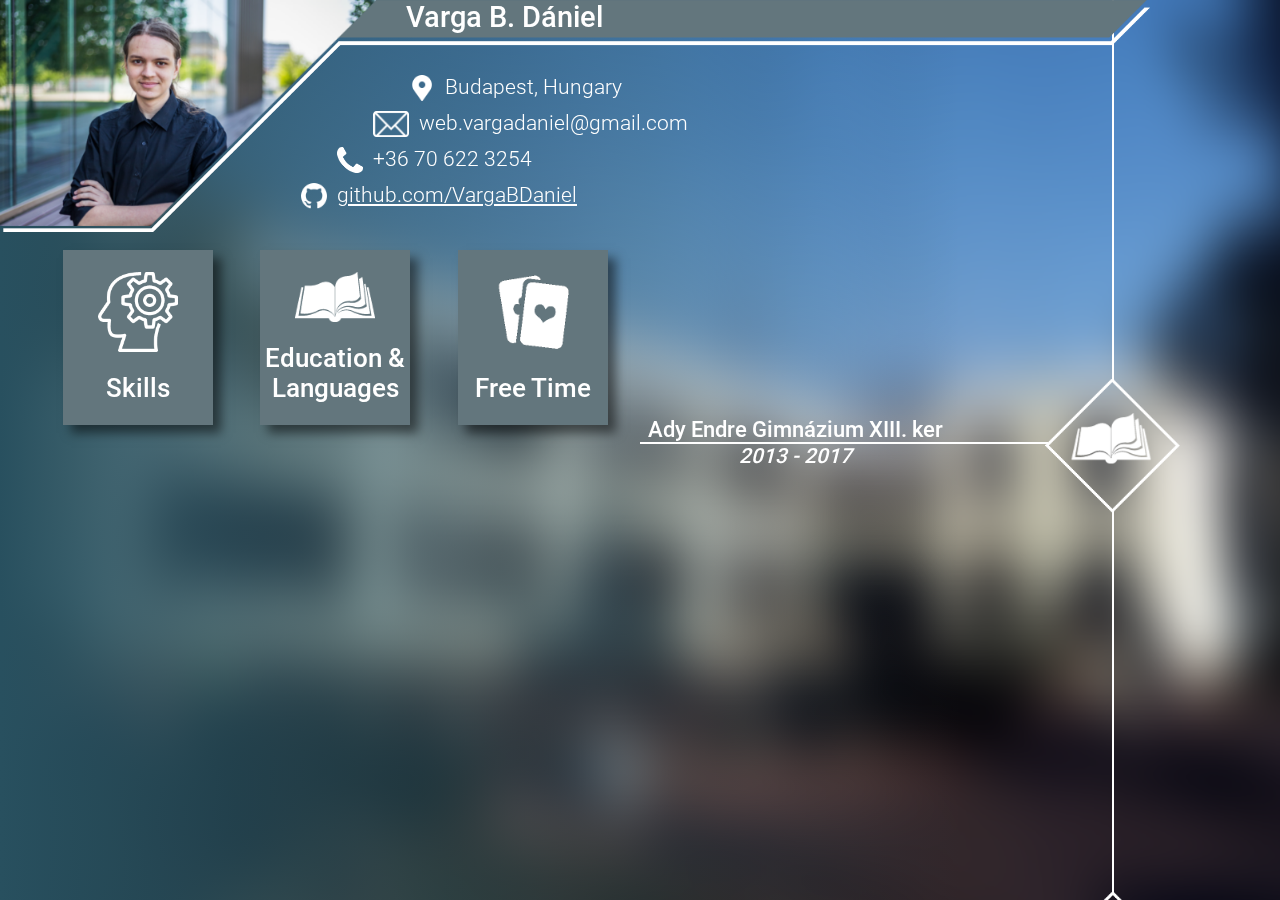
<file: index.html>
<!DOCTYPE html>
<html lang="en">

<head>
    <meta charset="UTF-8">
    <meta name="viewport" content="width=device-width, initial-scale=1.0">
    <meta http-equiv="X-UA-Compatible" content="ie=edge">

    <title>Varga B. Dániel - WebDev</title>

    <link rel="stylesheet" href="style/index.css">
    <link rel="stylesheet" href="style/meta.css">

    <script src="scripts/animateIfInViewport.js"></script>
    <script src="scripts/changeBio.js"></script>
</head>

<body onload="getElements()">
    <div class="background"></div>
    <div class="header desktop-module">
        <img src="img/portrait_cropped5.png" alt="">
        <h1>Varga B. Dániel</h1>
        <div class="contact">
            <div>
                <img src="img/icons/location-512.png" alt="location">
                <h1>Budapest, Hungary</h1>
            </div>
            <div>
                <img src="img/icons/email-icon-png-download-icons-logos-emojis-email-icons-2400.png" alt="email">
                <h1>web.vargadaniel@gmail.com</h1>
            </div>
            <div>
                <img src="img/icons/phone.png" alt="phone">
                <h1>+36 70 622 3254</h1>
            </div>
            <div>
                <img src="img/icons/github-w.png" alt="github">
                <h1><a href="https://github.com/VargaBDaniel" target="_blank">github.com/VargaBDaniel</a></h1>
            </div>
        </div>
    </div>
    <div class="sidemenu">
        <div class="bg"></div>
        <div class="bio-wrapper">
            <div class="button-wrapper">
                <div class="card" id="skills" data-bio-page="skills" onclick="getBioPage()">
                    <img src="img/icons/skills.png" alt="">
                    <h1>Skills</h1>
                </div>
                <div class="card" id="education" data-bio-page="education" onclick="getBioPage()">
                    <img src="img/icons/book_logo.png" alt="">
                    <h1>Education & Languages</h1>
                </div>
                <div class="card" id="freetime" data-bio-page="freetime" onclick="getBioPage()">
                    <img src="img/icons/card.png" alt="">
                    <h1>Free Time</h1>
                </div>
            </div>
            <div class="bio">
                <iframe id="bio-frame" src=""></iframe>
            </div>
        </div>
    </div>
    <div class="slider">
        <div onscroll="getElements()" class="container">
            <div data-background="school" class="entry-wrapper entry-wrapper1 hidden" id="school">
                <div class="line-wrapper">
                    <div class="line"></div>
                </div>
                <div class="entry">
                    <div class="content">
                        <div class="wrapper">
                            <h1>Ady Endre Gimnázium XIII. ker</h1>
                            <div class="separator"></div>
                            <h2>2013 - 2017</h2>
                        </div>
                    </div>
                    <div class="icon">
                        <img src="img/icons/m-bookicon-closed.png">
                    </div>
                </div>
            </div>
            <div data-background="ivolv" class="entry-wrapper entry-wrapper2 hidden" id="ivolv">
                <div class="line-wrapper">
                    <div class="line"></div>
                </div>
                <div class="entry">
                    <div class="content">
                        <div class="wrapper">
                            <h1>IVOLV</h1>
                            <div class="separator"></div>
                            <h2>2018 - </h2>
                        </div>
                    </div>
                    <div class="icon">
                        <img src="img/icons/m-webicon-closed.png">
                    </div>
                </div>
            </div>
        </div>
    </div>
</body>

</html>
</file>
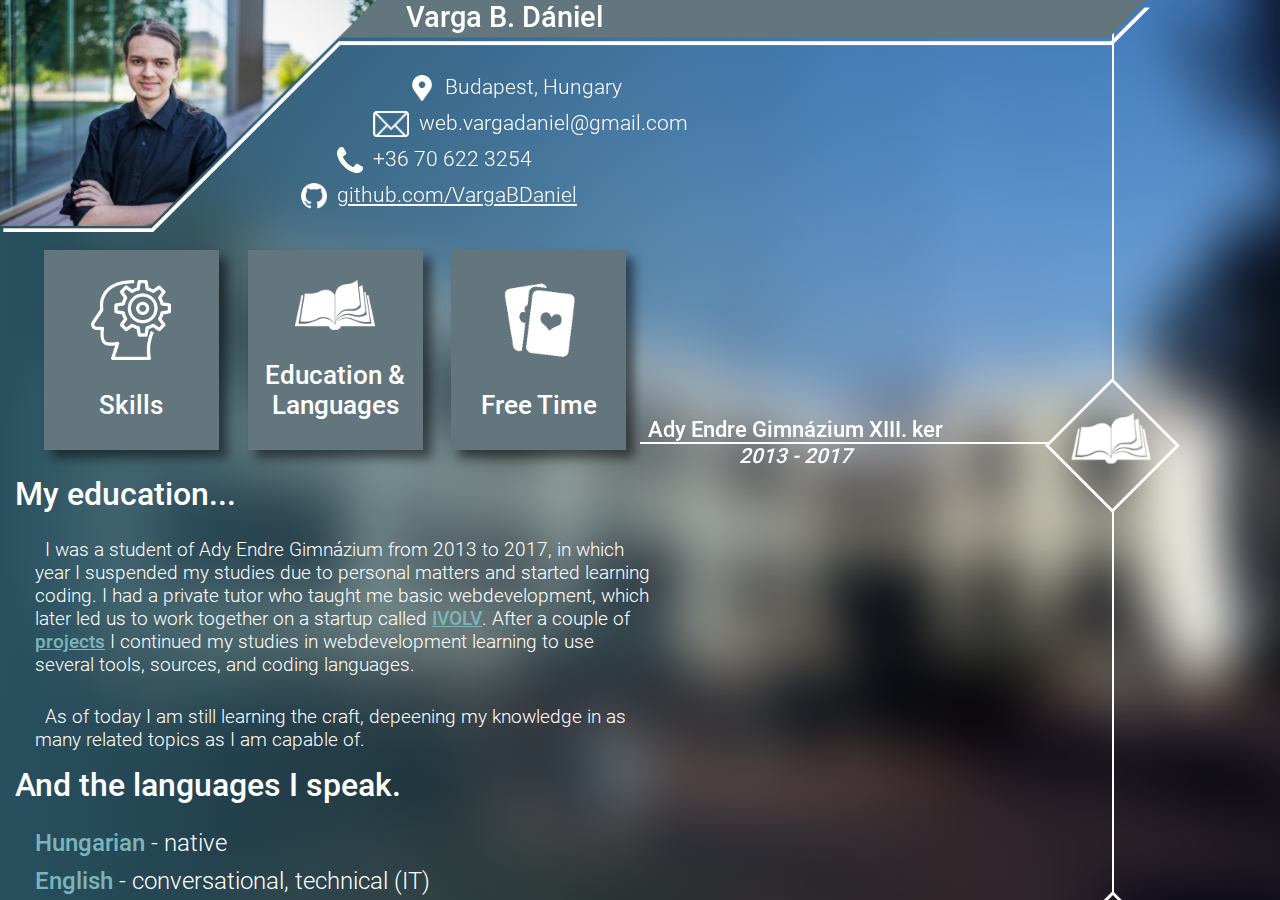
<file: web/index.html>
<!DOCTYPE html>
<html lang="en">

<head>
    <meta charset="UTF-8">
    <meta name="viewport" content="width=device-width, initial-scale=1.0">
    <meta http-equiv="X-UA-Compatible" content="ie=edge">

    <title>Varga B. Dániel - WebDev</title>

    <link rel="stylesheet" href="style/index.css">
    <link rel="stylesheet" href="style/meta.css">

    <script src="scripts/animateIfInViewport.js"></script>
    <script src="scripts/changeBio.js"></script>
</head>

<body onload="getElements()">
    <div class="background"></div>
    <div class="header desktop-module">
        <img src="img/portrait_cropped5.png" alt="">
        <h1>Varga B. Dániel</h1>
        <div class="contact">
            <div>
                <img src="img/icons/location-512.png" alt="location">
                <h1>Budapest, Hungary</h1>
            </div>
            <div>
                <img src="img/icons/email-icon-png-download-icons-logos-emojis-email-icons-2400.png" alt="email">
                <h1>web.vargadaniel@gmail.com</h1>
            </div>
            <div>
                <img src="img/icons/phone.png" alt="phone">
                <h1>+36 70 622 3254</h1>
            </div>
            <div>
                <img src="img/icons/github-w.png" alt="github">
                <h1><a href="https://github.com/VargaBDaniel" target="_blank">github.com/VargaBDaniel</a></h1>
            </div>
        </div>
    </div>
    <div class="sidemenu">
        <div class="bg"></div>
        <div class="bio-wrapper">
            <div class="button-wrapper">
                <div class="card" data-bio-page="skills" onclick="getBioPage()">
                    <img src="img/icons/skills.png" alt="">
                    <h1>Skills</h1>
                </div>
                <div class="card" data-bio-page="education" onclick="getBioPage()">
                    <img src="img/icons/book_logo.png" alt="">
                    <h1>Education & Languages</h1>
                </div>
                <div class="card" data-bio-page="freetime" onclick="getBioPage()">
                    <img src="img/icons/card.png" alt="">
                    <h1>Free Time</h1>
                </div>
            </div>
            <div class="bio">
                <iframe id="bio-frame" src="education.html"></iframe>
            </div>
        </div>
    </div>
    <div class="slider">
        <div onscroll="getElements()" class="container">
            <div data-background="school" class="entry-wrapper entry-wrapper1 hidden" id="school">
                <div class="line-wrapper">
                    <div class="line"></div>
                </div>
                <div class="entry">
                    <div class="content">
                        <div class="wrapper">
                            <h1>Ady Endre Gimnázium XIII. ker</h1>
                            <div class="separator"></div>
                            <h2>2013 - 2017</h2>
                        </div>
                    </div>
                    <div class="icon">
                        <img src="img/icons/m-bookicon-closed.png">
                    </div>
                </div>
            </div>
            <div data-background="ivolv" class="entry-wrapper entry-wrapper2 hidden" id="ivolv">
                <div class="line-wrapper">
                    <div class="line"></div>
                </div>
                <div class="entry">
                    <div class="content">
                        <div class="wrapper">
                            <h1>IVOLV</h1>
                            <div class="separator"></div>
                            <h2>2018 - </h2>
                        </div>
                    </div>
                    <div class="icon">
                        <img src="img/icons/m-webicon-closed.png">
                    </div>
                </div>
            </div>
        </div>
    </div>
</body>

</html>
</file>
<file: style/index.css>
* body {
  height: 100%;
  position: relative;
  background-color: #639093;
}

* body div.background {
  width: 100%;
  height: 100%;
  position: fixed;
  background-image: url(../img/background/school.png);
  background-repeat: no-repeat;
  background-size: 100% 100%;
  background-position: center;
  z-index: -100000;
}

* body > div.school {
  background-image: url(../img/background/school.png);
  -webkit-animation: puff-in-center 5s ease-in-out forwards;
          animation: puff-in-center 5s ease-in-out forwards;
}

* body > div.ivolv {
  background-image: url(../img/background/ivolv.png);
  -webkit-animation: puff-in-center 5s ease-in-out forwards;
          animation: puff-in-center 5s ease-in-out forwards;
}

@-webkit-keyframes puff-in-center {
  0% {
    -webkit-transform: scale(2);
            transform: scale(2);
    -webkit-filter: blur(4px);
            filter: blur(4px);
    opacity: 0;
  }
  100% {
    -webkit-transform: scale(1);
            transform: scale(1);
    -webkit-filter: blur(0px);
            filter: blur(0px);
    opacity: 1;
  }
}

@keyframes puff-in-center {
  0% {
    -webkit-transform: scale(2);
            transform: scale(2);
    -webkit-filter: blur(4px);
            filter: blur(4px);
    opacity: 0;
  }
  100% {
    -webkit-transform: scale(1);
            transform: scale(1);
    -webkit-filter: blur(0px);
            filter: blur(0px);
    opacity: 1;
  }
}

* body div.header.desktop-module {
  width: 60%;
  min-width: 1150px;
  height: 250px;
  position: relative;
  background-image: url(../img/Untitled-3-lowres.png);
  background-size: 100%;
  background-repeat: no-repeat;
  display: -webkit-box;
  display: -ms-flexbox;
  display: flex;
  position: fixed;
  z-index: 1;
}

* body div.header.desktop-module img {
  height: 226px;
}

* body div.header.desktop-module h1 {
  color: #FFF;
  font-weight: 400;
  font-size: 1.8em;
  margin-left: 30px;
}

* body div.header.desktop-module div.contact {
  width: 500px;
  height: auto;
  position: absolute;
  top: 75px;
  left: 350px;
  overflow: visible;
  -webkit-transform: skewX(-45deg);
          transform: skewX(-45deg);
}

* body div.header.desktop-module div.contact div {
  display: -webkit-box;
  display: -ms-flexbox;
  display: flex;
  margin-bottom: 10px;
  -webkit-transform: skewX(45deg);
          transform: skewX(45deg);
}

* body div.header.desktop-module div.contact div img {
  height: 26px;
  width: auto;
}

* body div.header.desktop-module div.contact div h1 {
  font-family: roboto-light;
  font-size: 1.3rem;
  margin-left: 10px;
}

* body div.header.desktop-module div.contact div a {
  font-family: roboto-light;
}

* body div.sidemenu {
  width: 50%;
  min-width: 800px;
  height: 100vh;
  position: fixed;
  top: 0;
  left: 0;
  font-size: .9rem;
}

* body div.sidemenu div.bg {
  width: 100%;
  height: 100%;
  background: -webkit-gradient(linear, left top, right top, from(#28505f), color-stop(75%, rgba(83, 133, 164, 0)), to(rgba(125, 185, 232, 0)));
  background: linear-gradient(to right, #28505f 0%, rgba(83, 133, 164, 0) 75%, rgba(125, 185, 232, 0) 100%);
  position: fixed;
  top: 0;
  left: 0;
  z-index: -1;
}

* body div.sidemenu div.bio-wrapper {
  width: 80%;
  height: calc(100% - 250px);
  margin-top: 250px;
  padding-left: 15px;
  position: absolute;
  left: 0;
}

* body div.sidemenu div.bio-wrapper div.button-wrapper {
  width: 100%;
  height: 175px;
  display: -webkit-box;
  display: -ms-flexbox;
  display: flex;
  -webkit-box-pack: space-evenly;
      -ms-flex-pack: space-evenly;
          justify-content: space-evenly;
  overflow: visible;
}

* body div.sidemenu div.bio-wrapper div.button-wrapper div.card {
  width: 150px;
  height: 175px;
  display: -webkit-box;
  display: -ms-flexbox;
  display: flex;
  -webkit-box-orient: vertical;
  -webkit-box-direction: normal;
      -ms-flex-direction: column;
          flex-direction: column;
  -webkit-box-align: center;
      -ms-flex-align: center;
          align-items: center;
  -webkit-box-pack: space-evenly;
      -ms-flex-pack: space-evenly;
          justify-content: space-evenly;
  background-color: #63767D;
  -webkit-box-shadow: 8px 8px 10px 0px rgba(0, 0, 0, 0.5);
          box-shadow: 8px 8px 10px 0px rgba(0, 0, 0, 0.5);
  -webkit-transition: linear .1s;
  transition: linear .1s;
  -webkit-user-select: none;
     -moz-user-select: none;
      -ms-user-select: none;
          user-select: none;
  cursor: pointer;
}

* body div.sidemenu div.bio-wrapper div.button-wrapper div.card:hover {
  -webkit-filter: brightness(0.8);
          filter: brightness(0.8);
  -webkit-box-shadow: 2px 2px 3px 0px rgba(0, 0, 0, 0.5);
          box-shadow: 2px 2px 3px 0px rgba(0, 0, 0, 0.5);
}

* body div.sidemenu div.bio-wrapper div.button-wrapper div.card.deactivated {
  cursor: default;
  -webkit-filter: brightness(0.8);
          filter: brightness(0.8);
  -webkit-box-shadow: 2px 2px 3px 0px rgba(0, 0, 0, 0.5);
          box-shadow: 2px 2px 3px 0px rgba(0, 0, 0, 0.5);
}

* body div.sidemenu div.bio-wrapper div.button-wrapper div.card img {
  width: 80px;
}

* body div.sidemenu div.bio-wrapper div.button-wrapper div.card h1 {
  font-size: 1.6rem;
  font-weight: normal;
  text-align: center;
}

* body div.sidemenu div.bio-wrapper div.bio iframe {
  width: 100%;
  height: calc(100vh - 450px);
  margin-top: 25px;
  border: none;
}

* body div.slider {
  width: 50vw;
  height: 100vh;
  position: absolute;
  right: 0;
  overflow: hidden;
}

* body div.slider div.container {
  height: 100%;
  -ms-scroll-snap-type: y mandatory;
      scroll-snap-type: y mandatory;
  display: -webkit-box;
  display: -ms-flexbox;
  display: flex;
  -webkit-box-orient: vertical;
  -webkit-box-direction: normal;
      -ms-flex-direction: column;
          flex-direction: column;
  -webkit-box-align: end;
      -ms-flex-align: end;
          align-items: flex-end;
  overflow-y: scroll;
  padding-right: 100px;
}

* body div.slider div.container div.entry-wrapper {
  margin-top: -4px;
  scroll-snap-align: start;
  scroll-snap-stop: always;
  display: -webkit-box;
  display: -ms-flexbox;
  display: flex;
  -webkit-box-orient: vertical;
  -webkit-box-direction: normal;
      -ms-flex-direction: column;
          flex-direction: column;
  -webkit-box-align: end;
      -ms-flex-align: end;
          align-items: flex-end;
}

* body div.slider div.container div.entry-wrapper:last-child {
  padding-bottom: 45vh;
}

* body div.slider div.container div.entry-wrapper div.line-wrapper {
  width: 135px;
  height: 400px;
  height: calc(50vh - 135px / 2);
  display: -webkit-box;
  display: -ms-flexbox;
  display: flex;
  -webkit-box-pack: center;
      -ms-flex-pack: center;
          justify-content: center;
}

* body div.slider div.container div.entry-wrapper div.line-wrapper div.line {
  width: 0;
  height: 100%;
  border: 1.5px #FFF solid;
}

* body div.slider div.container div.entry-wrapper div.entry {
  width: auto;
  height: 135px;
  overflow-x: hidden;
  position: relative;
  display: -webkit-box;
  display: -ms-flexbox;
  display: flex;
  -webkit-box-orient: horizontal;
  -webkit-box-direction: normal;
      -ms-flex-direction: row;
          flex-direction: row;
  -webkit-box-align: center;
      -ms-flex-align: center;
          align-items: center;
}

* body div.slider div.container div.entry-wrapper div.entry div.content {
  width: 500px;
  height: 60px;
}

* body div.slider div.container div.entry-wrapper div.entry div.content.visible {
  -webkit-animation: slide-in-blurred-right 0.6s cubic-bezier(0.23, 1, 0.32, 1) forwards;
          animation: slide-in-blurred-right 0.6s cubic-bezier(0.23, 1, 0.32, 1) forwards;
}

* body div.slider div.container div.entry-wrapper div.entry div.content.hidden {
  -webkit-animation: slide-out-blurred-right 0.45s ease-out forwards;
          animation: slide-out-blurred-right 0.45s ease-out forwards;
}

@-webkit-keyframes slide-out-blurred-right {
  0% {
    -webkit-transform: translateX(0) scaleY(1) scaleX(1);
            transform: translateX(0) scaleY(1) scaleX(1);
    -webkit-transform-origin: 50% 50%;
            transform-origin: 50% 50%;
    -webkit-filter: blur(0);
            filter: blur(0);
    opacity: 1;
  }
  100% {
    -webkit-transform: translateX(1000px) scaleX(2) scaleY(0.2);
            transform: translateX(1000px) scaleX(2) scaleY(0.2);
    -webkit-transform-origin: 0% 50%;
            transform-origin: 0% 50%;
    -webkit-filter: blur(40px);
            filter: blur(40px);
    opacity: 0;
  }
}

@keyframes slide-out-blurred-right {
  0% {
    -webkit-transform: translateX(0) scaleY(1) scaleX(1);
            transform: translateX(0) scaleY(1) scaleX(1);
    -webkit-transform-origin: 50% 50%;
            transform-origin: 50% 50%;
    -webkit-filter: blur(0);
            filter: blur(0);
    opacity: 1;
  }
  100% {
    -webkit-transform: translateX(1000px) scaleX(2) scaleY(0.2);
            transform: translateX(1000px) scaleX(2) scaleY(0.2);
    -webkit-transform-origin: 0% 50%;
            transform-origin: 0% 50%;
    -webkit-filter: blur(40px);
            filter: blur(40px);
    opacity: 0;
  }
}

@-webkit-keyframes slide-in-blurred-right {
  0% {
    -webkit-transform: translateX(1000px) scaleX(2.5) scaleY(0.2);
            transform: translateX(1000px) scaleX(2.5) scaleY(0.2);
    -webkit-transform-origin: 0% 50%;
            transform-origin: 0% 50%;
    -webkit-filter: blur(40px);
            filter: blur(40px);
    opacity: 0;
  }
  100% {
    -webkit-transform: translateX(0) scaleY(1) scaleX(1);
            transform: translateX(0) scaleY(1) scaleX(1);
    -webkit-transform-origin: 50% 50%;
            transform-origin: 50% 50%;
    -webkit-filter: blur(0);
            filter: blur(0);
    opacity: 1;
  }
}

@keyframes slide-in-blurred-right {
  0% {
    -webkit-transform: translateX(1000px) scaleX(2.5) scaleY(0.2);
            transform: translateX(1000px) scaleX(2.5) scaleY(0.2);
    -webkit-transform-origin: 0% 50%;
            transform-origin: 0% 50%;
    -webkit-filter: blur(40px);
            filter: blur(40px);
    opacity: 0;
  }
  100% {
    -webkit-transform: translateX(0) scaleY(1) scaleX(1);
            transform: translateX(0) scaleY(1) scaleX(1);
    -webkit-transform-origin: 50% 50%;
            transform-origin: 50% 50%;
    -webkit-filter: blur(0);
            filter: blur(0);
    opacity: 1;
  }
}

* body div.slider div.container div.entry-wrapper div.entry div.content div.wrapper {
  display: -webkit-box;
  display: -ms-flexbox;
  display: flex;
  -webkit-box-orient: vertical;
  -webkit-box-direction: normal;
      -ms-flex-direction: column;
          flex-direction: column;
  -ms-flex-line-pack: distribute;
      align-content: space-around;
  -webkit-box-align: center;
      -ms-flex-align: center;
          align-items: center;
}

* body div.slider div.container div.entry-wrapper div.entry div.content div.wrapper h1 {
  font-size: 1.4rem;
  font-weight: 500;
}

* body div.slider div.container div.entry-wrapper div.entry div.content div.wrapper div.separator {
  width: 100%;
  height: 0px;
  border: 1.5px solid #FFF;
  margin-right: -4px;
}

* body div.slider div.container div.entry-wrapper div.entry div.content div.wrapper h2 {
  font-size: 1.3rem;
  font-weight: 300;
  font-style: italic;
}

* body div.slider div.container div.entry-wrapper div.entry div.icon {
  width: 135px;
  height: 135px;
  overflow: visible;
  margin-top: -2px;
}

* body div.slider div.container div.entry-wrapper div.entry div.icon img {
  height: 100%;
}
/*# sourceMappingURL=index.css.map */
</file>
<file: style/meta.css>
@font-face {
  font-family: roboto;
  src: url(../fonts/Roboto-Medium.ttf);
}

@font-face {
  font-family: roboto-light;
  src: url(../fonts/Roboto-Light.ttf);
}

* {
  margin: 0;
  padding: 0;
  font-family: roboto;
  color: #FFF;
}

* ::-webkit-scrollbar {
  width: 5px;
  height: 5px;
}

* ::-webkit-scrollbar-button {
  width: 0px;
  height: 0px;
}

* ::-webkit-scrollbar-thumb {
  background: #7cb4bb;
  border: 0px none #ffffff00;
  border-radius: 50px;
}

* ::-webkit-scrollbar-thumb:hover {
  background: #639093;
}

* ::-webkit-scrollbar-thumb:active {
  background: #598186;
}

* ::-webkit-scrollbar-track {
  background: #ffffff00;
  border: 0px none #ffffff00;
  border-radius: 100px;
}

* ::-webkit-scrollbar-track:hover {
  background: #ffffff00;
}

* ::-webkit-scrollbar-track:active {
  background: #ffffff00;
}

* ::-webkit-scrollbar-corner {
  background: transparent;
}
/*# sourceMappingURL=meta.css.map */
</file>
<file: web/style/index.css>
* body {
  height: 100%;
  position: relative;
  background-color: #639093;
}

* body div.background {
  width: 100%;
  height: 100%;
  position: fixed;
  background-image: url(../img/background/school.png);
  background-repeat: no-repeat;
  background-size: 100% 100%;
  background-position: center;
  z-index: -100000;
}

* body > div.school {
  background-image: url(../img/background/school.png);
  -webkit-animation: puff-in-center 5s ease-in-out forwards;
          animation: puff-in-center 5s ease-in-out forwards;
}

* body > div.ivolv {
  background-image: url(../img/background/ivolv.png);
  -webkit-animation: puff-in-center 5s ease-in-out forwards;
          animation: puff-in-center 5s ease-in-out forwards;
}

@-webkit-keyframes puff-in-center {
  0% {
    -webkit-transform: scale(2);
            transform: scale(2);
    -webkit-filter: blur(4px);
            filter: blur(4px);
    opacity: 0;
  }
  100% {
    -webkit-transform: scale(1);
            transform: scale(1);
    -webkit-filter: blur(0px);
            filter: blur(0px);
    opacity: 1;
  }
}

@keyframes puff-in-center {
  0% {
    -webkit-transform: scale(2);
            transform: scale(2);
    -webkit-filter: blur(4px);
            filter: blur(4px);
    opacity: 0;
  }
  100% {
    -webkit-transform: scale(1);
            transform: scale(1);
    -webkit-filter: blur(0px);
            filter: blur(0px);
    opacity: 1;
  }
}

* body div.header.desktop-module {
  width: 60%;
  min-width: 1150px;
  height: 250px;
  position: relative;
  background-image: url(../img/Untitled-3-lowres.png);
  background-size: 100%;
  background-repeat: no-repeat;
  display: -webkit-box;
  display: -ms-flexbox;
  display: flex;
  position: fixed;
  z-index: 1;
}

* body div.header.desktop-module img {
  height: 226px;
}

* body div.header.desktop-module h1 {
  color: #FFF;
  font-weight: 400;
  font-size: 1.8em;
  margin-left: 30px;
}

* body div.header.desktop-module div.contact {
  width: 500px;
  height: auto;
  position: absolute;
  top: 75px;
  left: 350px;
  overflow: visible;
  -webkit-transform: skewX(-45deg);
          transform: skewX(-45deg);
}

* body div.header.desktop-module div.contact div {
  display: -webkit-box;
  display: -ms-flexbox;
  display: flex;
  margin-bottom: 10px;
  -webkit-transform: skewX(45deg);
          transform: skewX(45deg);
}

* body div.header.desktop-module div.contact div img {
  height: 26px;
  width: auto;
}

* body div.header.desktop-module div.contact div h1 {
  font-family: roboto-light;
  font-size: 1.3rem;
  margin-left: 10px;
}

* body div.header.desktop-module div.contact div a {
  font-family: roboto-light;
}

* body div.sidemenu {
  width: 50%;
  min-width: 800px;
  height: 100vh;
  position: fixed;
  top: 0;
  left: 0;
  font-size: .9rem;
}

* body div.sidemenu div.bg {
  width: 100%;
  height: 100%;
  background: -webkit-gradient(linear, left top, right top, from(#28505f), color-stop(75%, rgba(83, 133, 164, 0)), to(rgba(125, 185, 232, 0)));
  background: linear-gradient(to right, #28505f 0%, rgba(83, 133, 164, 0) 75%, rgba(125, 185, 232, 0) 100%);
  position: fixed;
  top: 0;
  left: 0;
  z-index: -1;
}

* body div.sidemenu div.bio-wrapper {
  width: 80%;
  height: calc(100% - 250px);
  margin-top: 250px;
  padding-left: 15px;
  position: absolute;
  left: 0;
}

* body div.sidemenu div.bio-wrapper div.button-wrapper {
  width: 100%;
  height: 200px;
  display: -webkit-box;
  display: -ms-flexbox;
  display: flex;
  -webkit-box-pack: space-evenly;
      -ms-flex-pack: space-evenly;
          justify-content: space-evenly;
  overflow: visible;
}

* body div.sidemenu div.bio-wrapper div.button-wrapper div.card {
  width: 175px;
  height: 200px;
  display: -webkit-box;
  display: -ms-flexbox;
  display: flex;
  -webkit-box-orient: vertical;
  -webkit-box-direction: normal;
      -ms-flex-direction: column;
          flex-direction: column;
  -webkit-box-align: center;
      -ms-flex-align: center;
          align-items: center;
  -webkit-box-pack: space-evenly;
      -ms-flex-pack: space-evenly;
          justify-content: space-evenly;
  background-color: #63767D;
  -webkit-box-shadow: 8px 8px 10px 0px rgba(0, 0, 0, 0.5);
          box-shadow: 8px 8px 10px 0px rgba(0, 0, 0, 0.5);
  -webkit-transition: linear .1s;
  transition: linear .1s;
  -webkit-user-select: none;
     -moz-user-select: none;
      -ms-user-select: none;
          user-select: none;
  cursor: pointer;
}

* body div.sidemenu div.bio-wrapper div.button-wrapper div.card:hover {
  -webkit-filter: brightness(0.8);
          filter: brightness(0.8);
  -webkit-box-shadow: 2px 2px 3px 0px rgba(0, 0, 0, 0.5);
          box-shadow: 2px 2px 3px 0px rgba(0, 0, 0, 0.5);
}

* body div.sidemenu div.bio-wrapper div.button-wrapper div.card img {
  width: 80px;
}

* body div.sidemenu div.bio-wrapper div.button-wrapper div.card h1 {
  font-size: 1.6rem;
  font-weight: normal;
  text-align: center;
}

* body div.sidemenu div.bio-wrapper div.bio iframe {
  width: 100%;
  height: calc(100vh - 475px);
  margin-top: 25px;
  border: none;
}

* body div.slider {
  width: 50vw;
  height: 100vh;
  position: absolute;
  right: 0;
  overflow: hidden;
}

* body div.slider div.container {
  height: 100%;
  -ms-scroll-snap-type: y mandatory;
      scroll-snap-type: y mandatory;
  display: -webkit-box;
  display: -ms-flexbox;
  display: flex;
  -webkit-box-orient: vertical;
  -webkit-box-direction: normal;
      -ms-flex-direction: column;
          flex-direction: column;
  -webkit-box-align: end;
      -ms-flex-align: end;
          align-items: flex-end;
  overflow-y: scroll;
  padding-right: 100px;
}

* body div.slider div.container div.entry-wrapper {
  margin-top: -4px;
  scroll-snap-align: start;
  scroll-snap-stop: always;
  display: -webkit-box;
  display: -ms-flexbox;
  display: flex;
  -webkit-box-orient: vertical;
  -webkit-box-direction: normal;
      -ms-flex-direction: column;
          flex-direction: column;
  -webkit-box-align: end;
      -ms-flex-align: end;
          align-items: flex-end;
}

* body div.slider div.container div.entry-wrapper:last-child {
  padding-bottom: 45vh;
}

* body div.slider div.container div.entry-wrapper div.line-wrapper {
  width: 135px;
  height: 400px;
  height: calc(50vh - 135px / 2);
  display: -webkit-box;
  display: -ms-flexbox;
  display: flex;
  -webkit-box-pack: center;
      -ms-flex-pack: center;
          justify-content: center;
}

* body div.slider div.container div.entry-wrapper div.line-wrapper div.line {
  width: 0;
  height: 100%;
  border: 1.5px #FFF solid;
}

* body div.slider div.container div.entry-wrapper div.entry {
  width: auto;
  height: 135px;
  overflow-x: hidden;
  position: relative;
  display: -webkit-box;
  display: -ms-flexbox;
  display: flex;
  -webkit-box-orient: horizontal;
  -webkit-box-direction: normal;
      -ms-flex-direction: row;
          flex-direction: row;
  -webkit-box-align: center;
      -ms-flex-align: center;
          align-items: center;
}

* body div.slider div.container div.entry-wrapper div.entry div.content {
  width: 500px;
  height: 60px;
}

* body div.slider div.container div.entry-wrapper div.entry div.content.visible {
  -webkit-animation: slide-in-blurred-right 0.6s cubic-bezier(0.23, 1, 0.32, 1) forwards;
          animation: slide-in-blurred-right 0.6s cubic-bezier(0.23, 1, 0.32, 1) forwards;
}

* body div.slider div.container div.entry-wrapper div.entry div.content.hidden {
  -webkit-animation: slide-out-blurred-right 0.45s ease-out forwards;
          animation: slide-out-blurred-right 0.45s ease-out forwards;
}

@-webkit-keyframes slide-out-blurred-right {
  0% {
    -webkit-transform: translateX(0) scaleY(1) scaleX(1);
            transform: translateX(0) scaleY(1) scaleX(1);
    -webkit-transform-origin: 50% 50%;
            transform-origin: 50% 50%;
    -webkit-filter: blur(0);
            filter: blur(0);
    opacity: 1;
  }
  100% {
    -webkit-transform: translateX(1000px) scaleX(2) scaleY(0.2);
            transform: translateX(1000px) scaleX(2) scaleY(0.2);
    -webkit-transform-origin: 0% 50%;
            transform-origin: 0% 50%;
    -webkit-filter: blur(40px);
            filter: blur(40px);
    opacity: 0;
  }
}

@keyframes slide-out-blurred-right {
  0% {
    -webkit-transform: translateX(0) scaleY(1) scaleX(1);
            transform: translateX(0) scaleY(1) scaleX(1);
    -webkit-transform-origin: 50% 50%;
            transform-origin: 50% 50%;
    -webkit-filter: blur(0);
            filter: blur(0);
    opacity: 1;
  }
  100% {
    -webkit-transform: translateX(1000px) scaleX(2) scaleY(0.2);
            transform: translateX(1000px) scaleX(2) scaleY(0.2);
    -webkit-transform-origin: 0% 50%;
            transform-origin: 0% 50%;
    -webkit-filter: blur(40px);
            filter: blur(40px);
    opacity: 0;
  }
}

@-webkit-keyframes slide-in-blurred-right {
  0% {
    -webkit-transform: translateX(1000px) scaleX(2.5) scaleY(0.2);
            transform: translateX(1000px) scaleX(2.5) scaleY(0.2);
    -webkit-transform-origin: 0% 50%;
            transform-origin: 0% 50%;
    -webkit-filter: blur(40px);
            filter: blur(40px);
    opacity: 0;
  }
  100% {
    -webkit-transform: translateX(0) scaleY(1) scaleX(1);
            transform: translateX(0) scaleY(1) scaleX(1);
    -webkit-transform-origin: 50% 50%;
            transform-origin: 50% 50%;
    -webkit-filter: blur(0);
            filter: blur(0);
    opacity: 1;
  }
}

@keyframes slide-in-blurred-right {
  0% {
    -webkit-transform: translateX(1000px) scaleX(2.5) scaleY(0.2);
            transform: translateX(1000px) scaleX(2.5) scaleY(0.2);
    -webkit-transform-origin: 0% 50%;
            transform-origin: 0% 50%;
    -webkit-filter: blur(40px);
            filter: blur(40px);
    opacity: 0;
  }
  100% {
    -webkit-transform: translateX(0) scaleY(1) scaleX(1);
            transform: translateX(0) scaleY(1) scaleX(1);
    -webkit-transform-origin: 50% 50%;
            transform-origin: 50% 50%;
    -webkit-filter: blur(0);
            filter: blur(0);
    opacity: 1;
  }
}

* body div.slider div.container div.entry-wrapper div.entry div.content div.wrapper {
  display: -webkit-box;
  display: -ms-flexbox;
  display: flex;
  -webkit-box-orient: vertical;
  -webkit-box-direction: normal;
      -ms-flex-direction: column;
          flex-direction: column;
  -ms-flex-line-pack: distribute;
      align-content: space-around;
  -webkit-box-align: center;
      -ms-flex-align: center;
          align-items: center;
}

* body div.slider div.container div.entry-wrapper div.entry div.content div.wrapper h1 {
  font-size: 1.4rem;
  font-weight: 500;
}

* body div.slider div.container div.entry-wrapper div.entry div.content div.wrapper div.separator {
  width: 100%;
  height: 0px;
  border: 1.5px solid #FFF;
  margin-right: -4px;
}

* body div.slider div.container div.entry-wrapper div.entry div.content div.wrapper h2 {
  font-size: 1.3rem;
  font-weight: 300;
  font-style: italic;
}

* body div.slider div.container div.entry-wrapper div.entry div.icon {
  width: 135px;
  height: 135px;
  overflow: visible;
  margin-top: -2px;
}

* body div.slider div.container div.entry-wrapper div.entry div.icon img {
  height: 100%;
}
/*# sourceMappingURL=index.css.map */
</file>
<file: web/style/meta.css>
@font-face {
  font-family: roboto;
  src: url(../fonts/Roboto-Medium.ttf);
}

@font-face {
  font-family: roboto-light;
  src: url(../fonts/Roboto-Light.ttf);
}

* {
  margin: 0;
  padding: 0;
  font-family: roboto;
  color: #FFF;
}

* ::-webkit-scrollbar {
  width: 5px;
  height: 5px;
}

* ::-webkit-scrollbar-button {
  width: 0px;
  height: 0px;
}

* ::-webkit-scrollbar-thumb {
  background: #7cb4bb;
  border: 0px none #ffffff00;
  border-radius: 50px;
}

* ::-webkit-scrollbar-thumb:hover {
  background: #639093;
}

* ::-webkit-scrollbar-thumb:active {
  background: #598186;
}

* ::-webkit-scrollbar-track {
  background: #ffffff00;
  border: 0px none #ffffff00;
  border-radius: 100px;
}

* ::-webkit-scrollbar-track:hover {
  background: #ffffff00;
}

* ::-webkit-scrollbar-track:active {
  background: #ffffff00;
}

* ::-webkit-scrollbar-corner {
  background: transparent;
}
/*# sourceMappingURL=meta.css.map */
</file>
